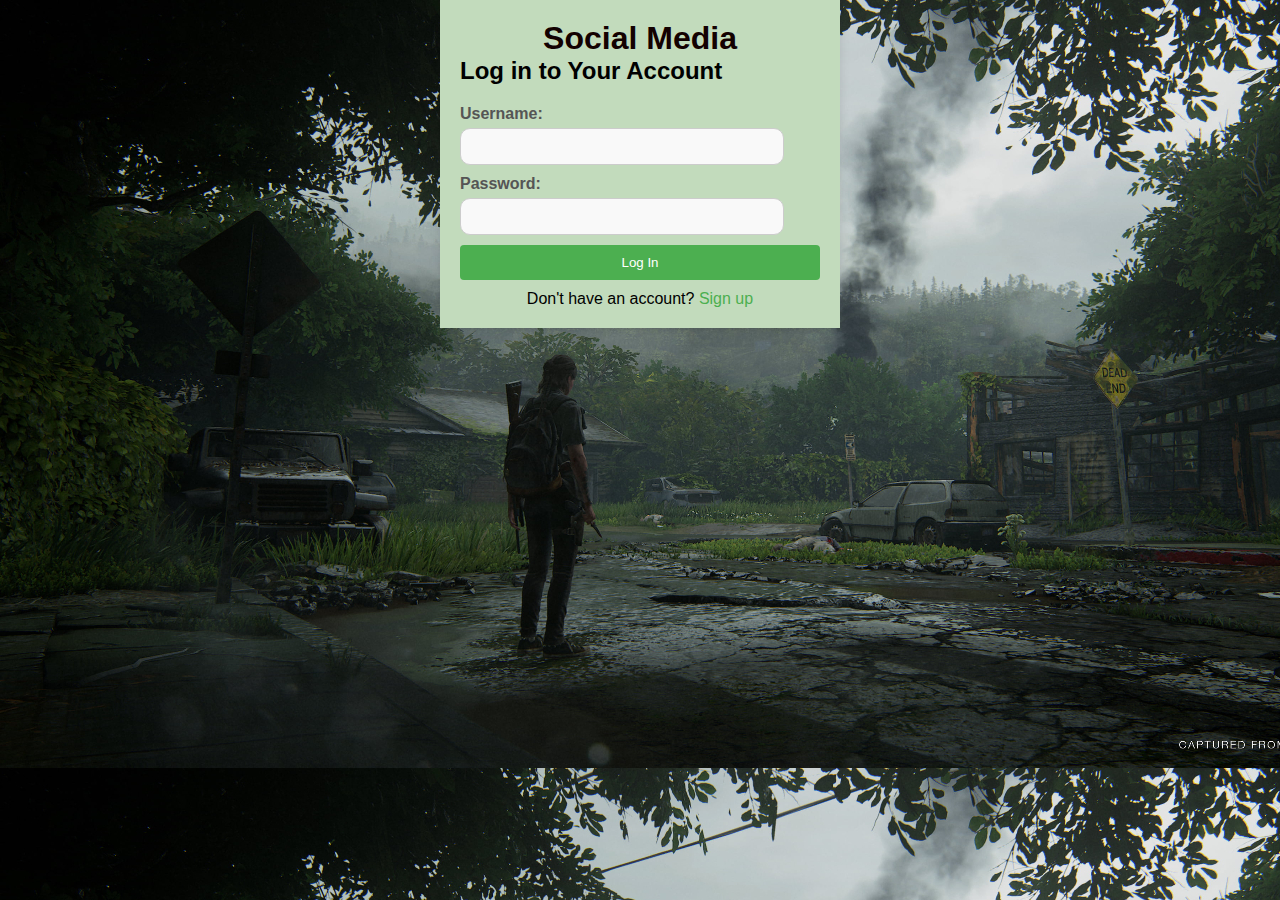
<file: week 1/login.html>
<!DOCTYPE html>
<html>
<head>
  <title>Social Media Website</title>
  <link rel="stylesheet" type="text/css" href="styles.css">
  <link rel="stylesheet" type="text/css" href="2.css">
</head>
<body>
<div id="login-page">
  <h1>Social Media</h1>
  <h2>Log in to Your Account</h2>
  <form action="login.php" method="post">
    
    <label for="username"><b>Username:</b></label>
    <input type="text" id="username" name="username" required>
    
    <label for="password"><b>Password:</b></label>
    <input type="password" id="password" name="password" required>
    
    <input type="submit" value="Log In">
  </form>
  
  <p>Don't have an account? <a href="./signup.html">Sign up</a></p>
</div>

</body>
</html>
</file>
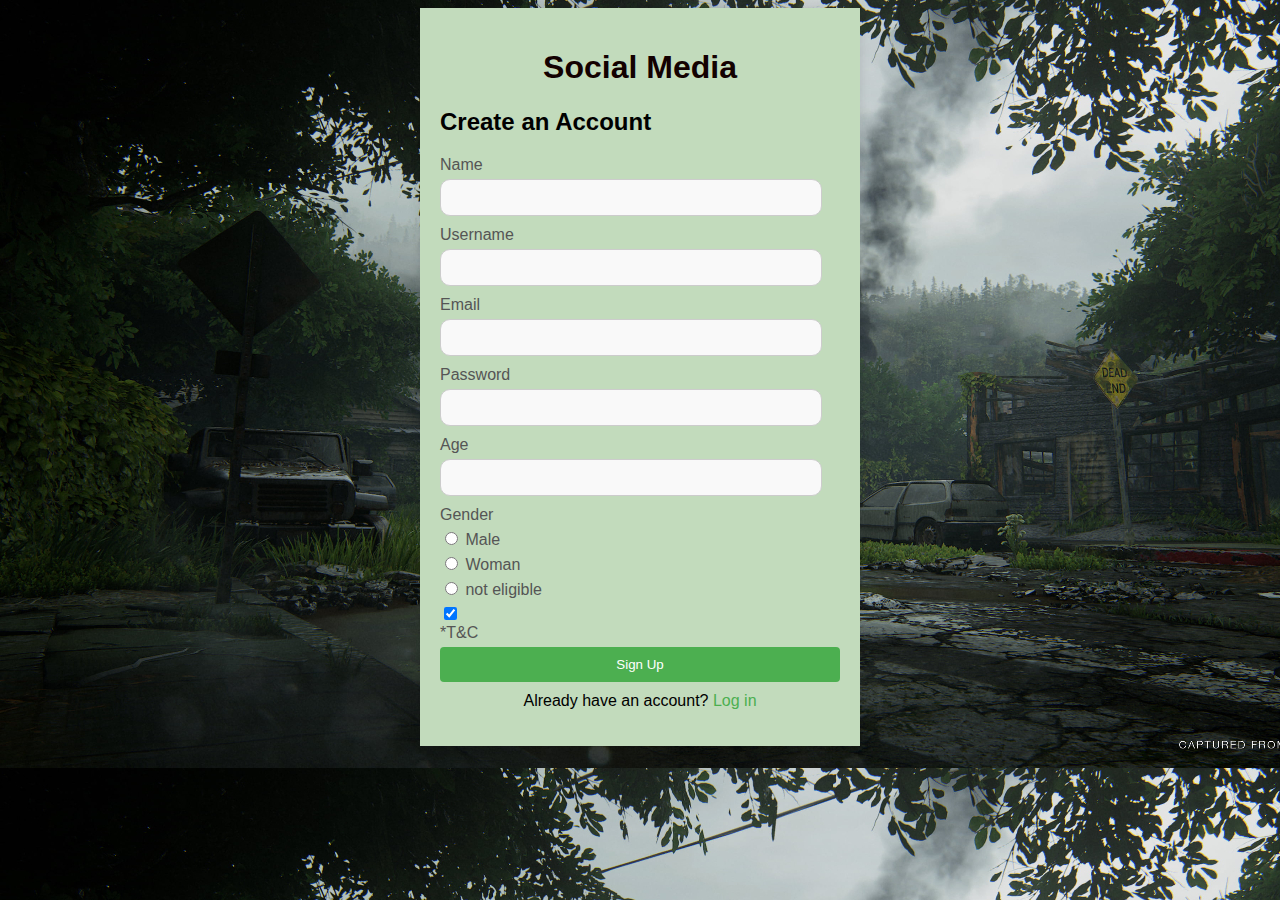
<file: week 1/signup.html>
<!DOCTYPE html>
<html>
<head>
  <title>Social Media Website</title>
  <link rel="stylesheet" type="text/css" href="styles.css">
</head>
<body>
<div id="signup-page">
    <h1>Social Media</h1>
  <h2>Create an Account</h2>
  <form action="signup.php" method="post">
    <label for="name">Name</label>
    <input type="text" id="name" name="name" required> 

    <label for="username">Username</label>
    <input type="text" id="username" name="username" required>
    
    <label for="email">Email</label>
    <input type="email" id="email" name="email" required>
    
    <label for="password">Password</label>
    <input type="password" id="password" name="password" required>
    
    <label for="age">Age</label>
    <input type="number" id="age" name="age" required>
    <label for="Gender ">Gender</label>
    <div class="Gender">
        <label>
            <input 
              type="radio" 
              name="optradio">
        Male</label>
        <label>
            <input 
              type="radio" 
              name="optradio">
        Woman</label>
        <label>
            <input 
               type="radio" 
               name="optradio">
        not eligible</label>
      <div>
      <div class="terms">  
        <input type="checkbox" id="checkbox" value="are you eligible" required checked >
        <label for = terms and condition> *T&C</label>
      </div>      

    <input type="submit" value="Sign Up">
  
</form>
  
  <p>Already have an account? <a href="./login.html">Log in</a></p>
</div>
</body>

</html>
</file>
<file: week 1/styles.css>
body {
    font-family: Arial, sans-serif;
    background-image:url(./lastofus.jpg);
  }
  
  #signup-page, #login-page {
    max-width: 400px;
    margin: 0 auto;
    padding: 20px;
    background-color: #c2dbbc;
    box-shadow: 0 0 10px rgba(0, 0, 0, 0.1);
    animation: fadeIn 0.5s ease-in-out;
  }
  
  @keyframes fadeIn {
    from {
      opacity: 0;
    }
    to {
      opacity: 1;
    }
  }
  
  h1 {
    text-align: center;
    color: #130101;
    animation: slideInDown 0.5s ease-in-out;
  }
  
  @keyframes slideInDown {
    from {
      transform: translateY(-50px);
      opacity: 0;
    }
    to {
      transform: translateY(0);
      opacity: 1;
    }
  }
  
  form {
    margin-top: 20px;
    animation: fadeIn 0.5s ease-in-out;
  }
  
  label {
    display: block;
    margin-bottom: 5px;
    color: #555555;
  }
  
  input[type="text"], input[type="email"], input[type="password"], input[type="number"]
  {
    width: 90%;
    padding: 10px;
    border: 1px solid #cccccc;
    border-radius: 10px;
    background-color: #f9f9f9;
    color: #555555;
    margin-bottom: 10px;
    animation: fadeIn 0.5s ease-in-out;
  }
  .Gender{
    display:flexbox;
    flex-direction:row;
    flex-grow:inherit;
  }
  div.terms{
    display: flexbox;
    flex-direction: row;
  }
  
  input[type="submit"] {
    width: 100%;
    padding: 10px;
    padding: auto;
    background-color: #4CAF50;
    color: #ffffff;
    border: none;
    border-radius: 4px;
    cursor: pointer;
    transition: background-color 0.3s ease-in-out;
    animation: fadeIn 0.5s ease-in-out;
  }
  
  input[type="submit"]:hover {
    background-color: #7f0e0e;
  }
  

  p {
    text-align: center;
    margin-top: 10px;
    animation: fadeIn 0.5s ease-in-out;
  }
  
  a {
    color: #4CAF50;
    text-decoration: none;
  }
  
  a:hover {
    text-decoration:underline;
    
  
  }
</file>
<file: week 1/2.css>
/* Reset some default styles */
* {
    margin: 0;
    padding: 0;
    box-sizing: border-box;
  }
  
  /* Global styles */
  body {
    font-family: Arial, sans-serif;
    background-color: #f1f1f1;
    background-image: url(./lastofus.jpg);
  }
  
  header {
    background-color: #333;
    padding: 20px;
    color: #fff;
  }
  
  nav {
    display: flex;
    align-items: center;
    justify-content: space-between;
  }
  
  .logo {
    font-size: 24px;
  }
  
  .nav-links {
    list-style-type: none;
  }
  
  .nav-links li {
    display: inline-block;
    margin-left: 20px;
  }
  
  .nav-links li a {
    color: #fff;
    text-decoration: none;
    transition: color 0.3s;
  }
  
  .nav-links li a:hover {
    color: #a8c5ff;
  }
  
  .hero {
    background-image: url('background.jpg');
    background-size: cover;
    background-position: center;
    height: 400px;
    display: flex;
    justify-content: center;
    align-items: center;
    color: #fff;
  }
  
  .hero-content {
    text-align: center;
  }
  
  .hero-content h1 {
    font-size: 48px;
    margin-bottom: 20px;
  }
  
  .hero-content p {
    font-size: 24px;
  }
  
  footer {
    background-color: #333;
    padding: 10px;
    color: #fff;
    text-align: center;
    position: fixed;
    bottom: 0;
    width: 100%;
    z-index: 100;
  }
  
  /* Animations */
  .hero-content h1,
  .hero-content p {
    opacity: 0;
    transform: translateY(50px);
    animation: slideIn 1s ease forwards;
  }
  
  @keyframes slideIn {
    0% {
      opacity: 0;
      transform: translateY(50px);
    }
    100% {
      opacity: 1;
      transform: translateY(0);
    }
  }
</file>
